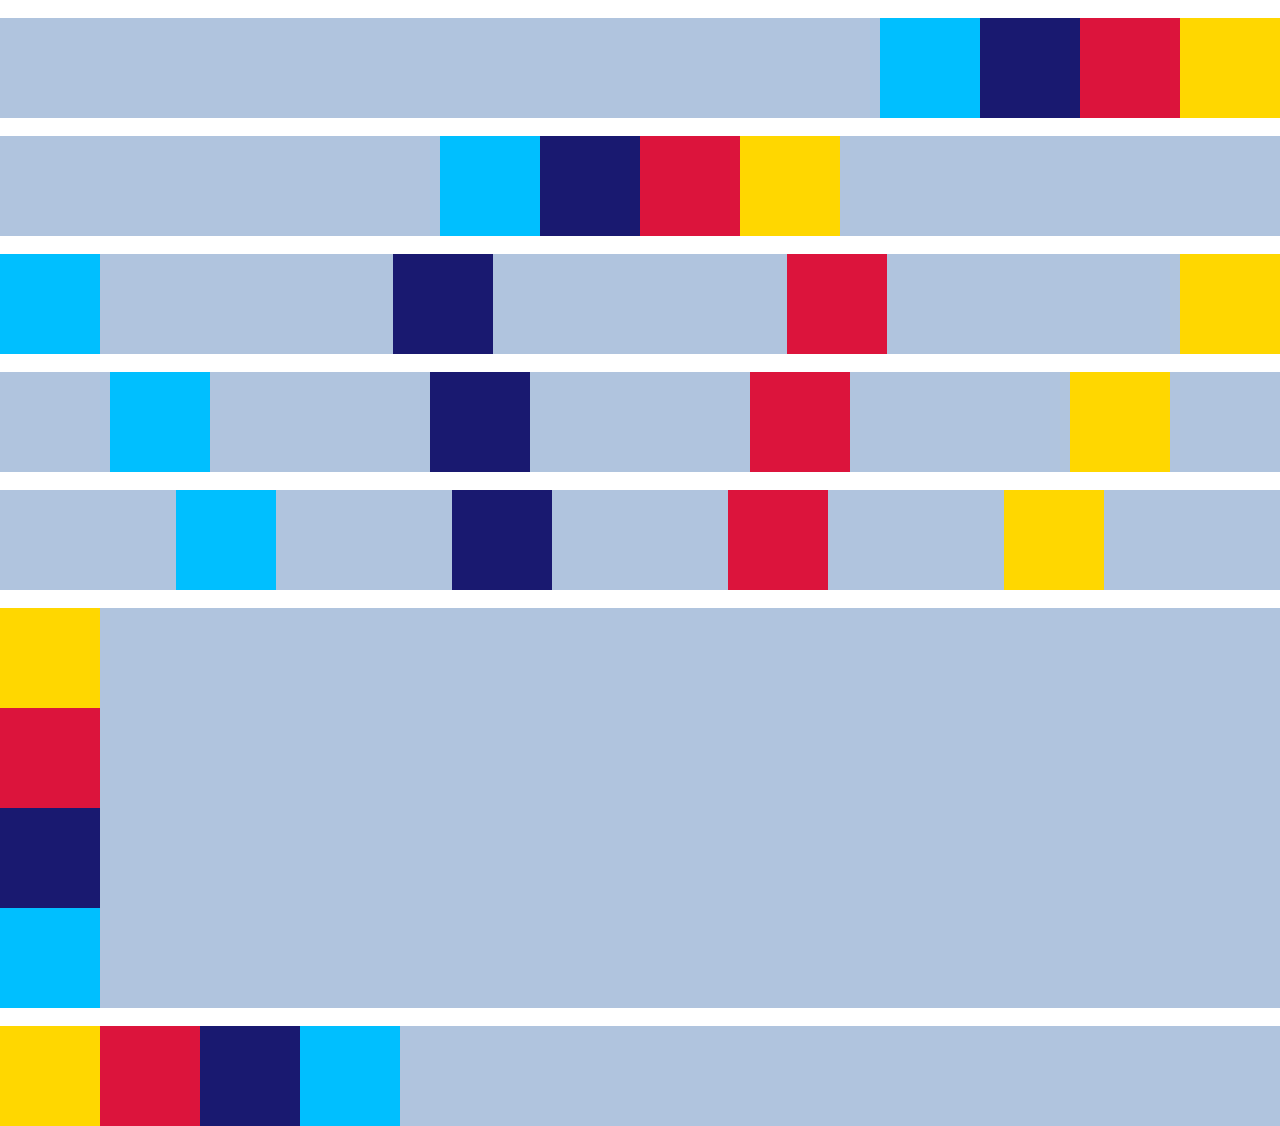
<file: Atividade.Flexbox.html>
<!DOCTYPE html>
<html lang="pt-br">

<head>
    <meta charset="UTF-8">
    <meta name= "viewport" content="width=device-width, initial-scale=1.0">
    <title>Atividade FlexBox- Ana Moraes</title>
    <link rel="stylesheet" href="Atividade.flexbox.css">
</head>

<body>

    <div class="container1"> 

        <div class= "caixa1"></div>
        <div class= "caixa2"></div>
        <div class= "caixa3"></div>
        <div class= "caixa4"></div>

    </div>

    <br>

    <div class="container2"> 

        <div class= "caixa01"></div>
        <div class= "caixa02"></div>
        <div class= "caixa03"></div>
        <div class= "caixa04"></div>
        
    </div>

    <br>

    <div class="container3"> 

        <div class= "caixa01"></div>
        <div class= "caixa02"></div>
        <div class= "caixa03"></div>
        <div class= "caixa04"></div>

    </div>

    <br>

    <div class="container4"> 

        <div class="caixa01"></div>
        <div class="caixa02"></div>
        <div class="caixa03"></div>
        <div class="caixa04"></div>

    </div>

    <br>

    <div class="container5"> 

        <div class="caixa01"></div>
        <div class="caixa02"></div>
        <div class="caixa03"></div>
        <div class="caixa04"></div>

    </div>
    
    <br>
    
    <div class="container6"> 

        <div class="caixa01"></div>
        <div class="caixa02"></div>
        <div class="caixa03"></div>
        <div class="caixa04"></div>

    </div>

    <br>

    <div class="container-exB">

        <div class="caixa01"></div>
        <div class="caixa02"></div>
        <div class="caixa03"></div>
        <div class="caixa04"></div> 

    </div>

    <br>

    <div class="container-des">

        <div class="caixa01"></div>
        <div class="caixa02"></div>
        <div class="caixa03"></div>
        <div class="caixa04"></div> 

    </div>

</body>

</html>
</file>
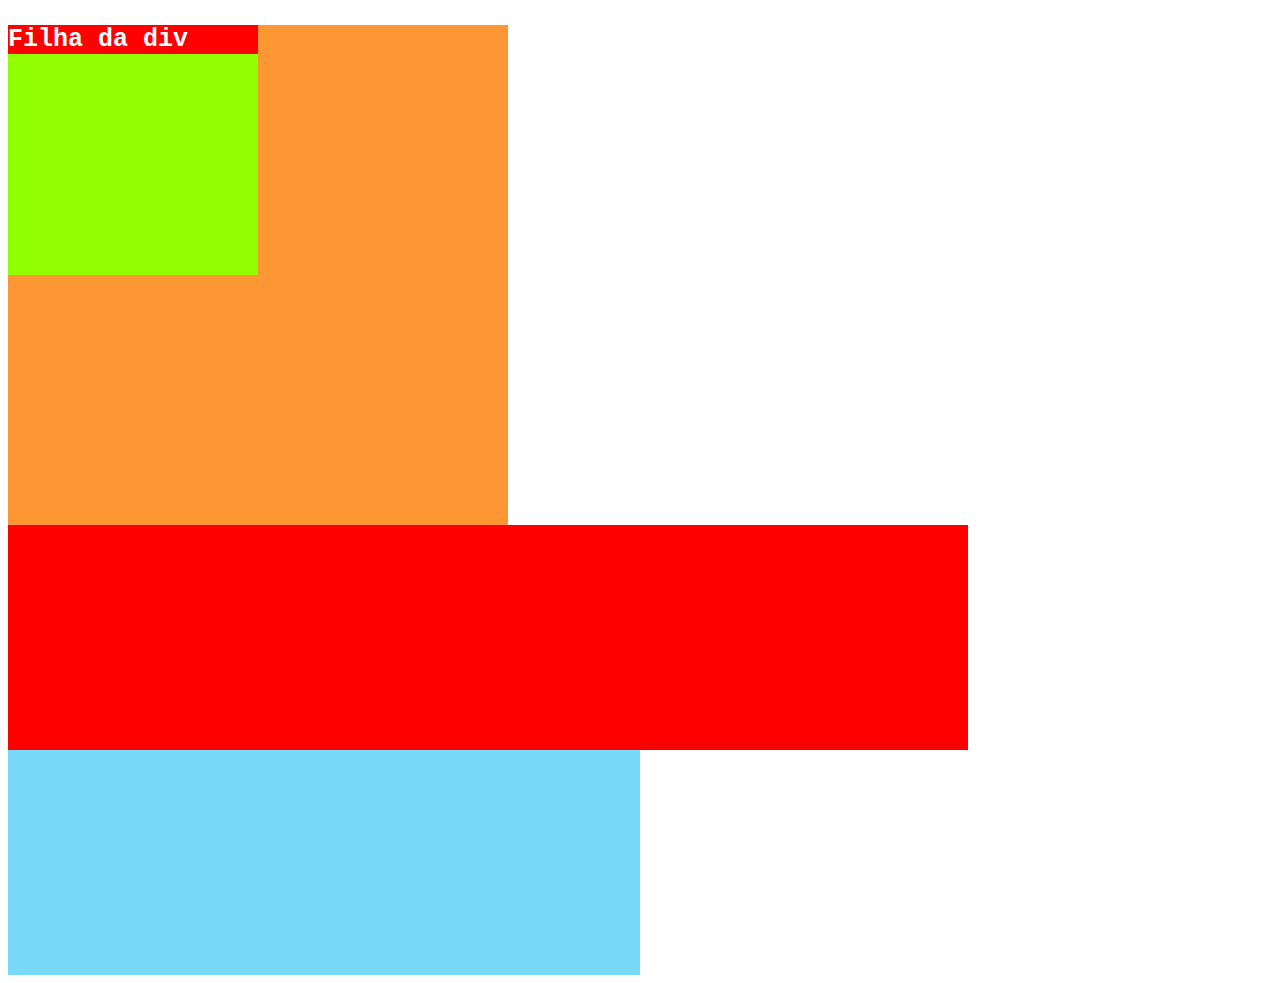
<file: html-css-A.html>
<!DOCTYPE html>
<html lang="pt-br">
<head>
    <meta charset="UTF-8">
    <meta name="viewport" content="width=device-width, initial-scale=1.0">
    <title>Atividade 02 - A</title>
</head>
<body>
    <div style="background-color: #fc9733; width: 500px; height: 500px;">

        <div style="background-color: #91ff00; width: 50%; height: 50%;">

            <p style="color: #ffff; background-color: red; font-size: 25px; font-family: monospace; font-weight: bold;">Filha da div</p>
        </div>
    </div>
    <div style="background-color: rgb(122, 217, 248); width: 50%; height: 50vh;">
        <div style="width: 75vw; height: 50%; background-color: rgb(255, 0, 0);">
            
        </div>
    </div>
</body>
</html>
</file>
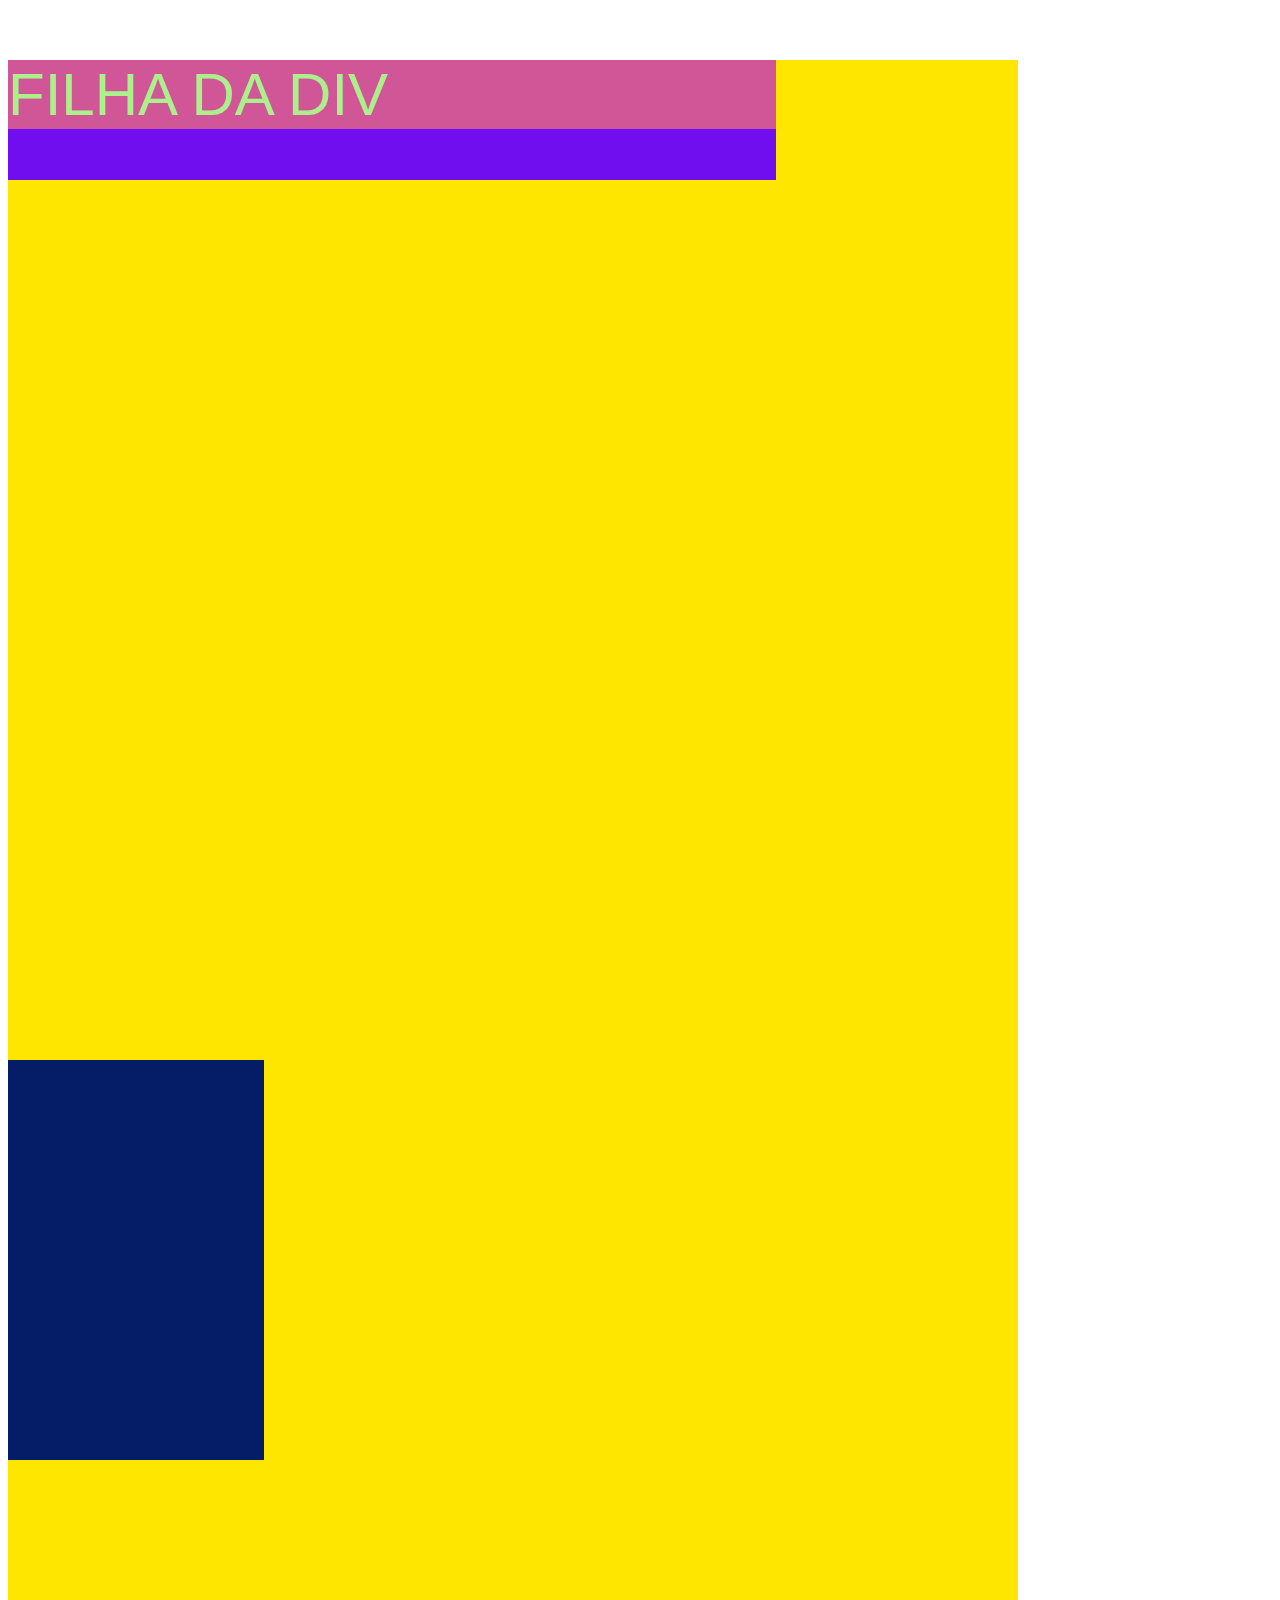
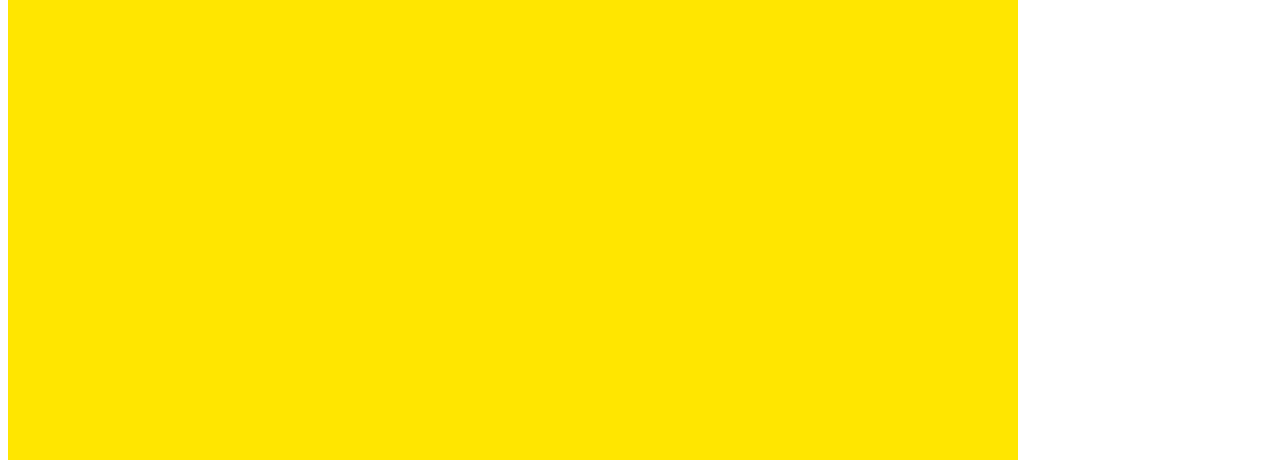
<file: html-css-B.html>
<!DOCTYPE html>
<html lang="pt-br">
  <head>
    <meta charset="UTF-8" />
    <meta name="viewport" content="width=device-width, initial-scale=1.0" />
    <title>Atividade 02 - B</title>

    <style>
      .box {
        background-color: #ffe600;
        width: 1010px;
        height: 1000px;
      }
      .box2 {
        background-color: #700ef0; 
        width: 76%; 
        height: 12%
      }
      .box3{
        background-color: rgb(5, 28, 102);
        width: 20vw;
        height: 40%;
      }
      p{
        color: rgb(172, 240, 140);
        background-color: rgb(209, 86, 152);
        font-size: 60px;
        font-family: Arial, Helvetica, sans-serif;
        font-weight: unset;
      }
    </style>
  </head>
  <body>
    <div class="box">
      <div class="box2">
        <p>FILHA DA DIV</p>
      </div>
    </div>
    <div class="box">
      <div class="box3"></div>
    </div>
  </body>
</html>
</file>
<file: Atividade.flexbox.css>
body{

    margin: 0%;
    
}

.container1{

    background-color: lightsteelblue;
    display: flex;
    justify-content: flex-start;

}

.container2{

    background-color: lightsteelblue;
    display: flex;
    justify-content: flex-end;

}

.container3{

    background-color: lightsteelblue;
    display: flex;
    justify-content: center;

}

.container4{

    background-color: lightsteelblue;
    display: flex;
    justify-content: space-between;
}

.container5{

    background-color: lightsteelblue;
    display: flex;
    justify-content: space-around;

}

.container6{

    background-color: lightsteelblue;
    display: flex;
    justify-content: space-evenly;

}

.container-exB{

    background-color: lightsteelblue;
    display: flex;
    flex-direction: column-reverse ;

}

.container-des{

    background-color: lightsteelblue;
    display: flex;
    flex-direction: row-reverse ;
    justify-content: flex-end;

}

.caixa01{

    background-color: deepskyblue;
    width: 100px;
    height: 100px;

}

.caixa02{

    background-color: midnightblue;
    width: 100px;
    height: 100px;

}

.caixa03{

    background-color: crimson;
    width: 100px;
    height: 100px;

}

.caixa04{

    background-color: gold;
    width: 100px;
    height: 100px;

}
</file>
